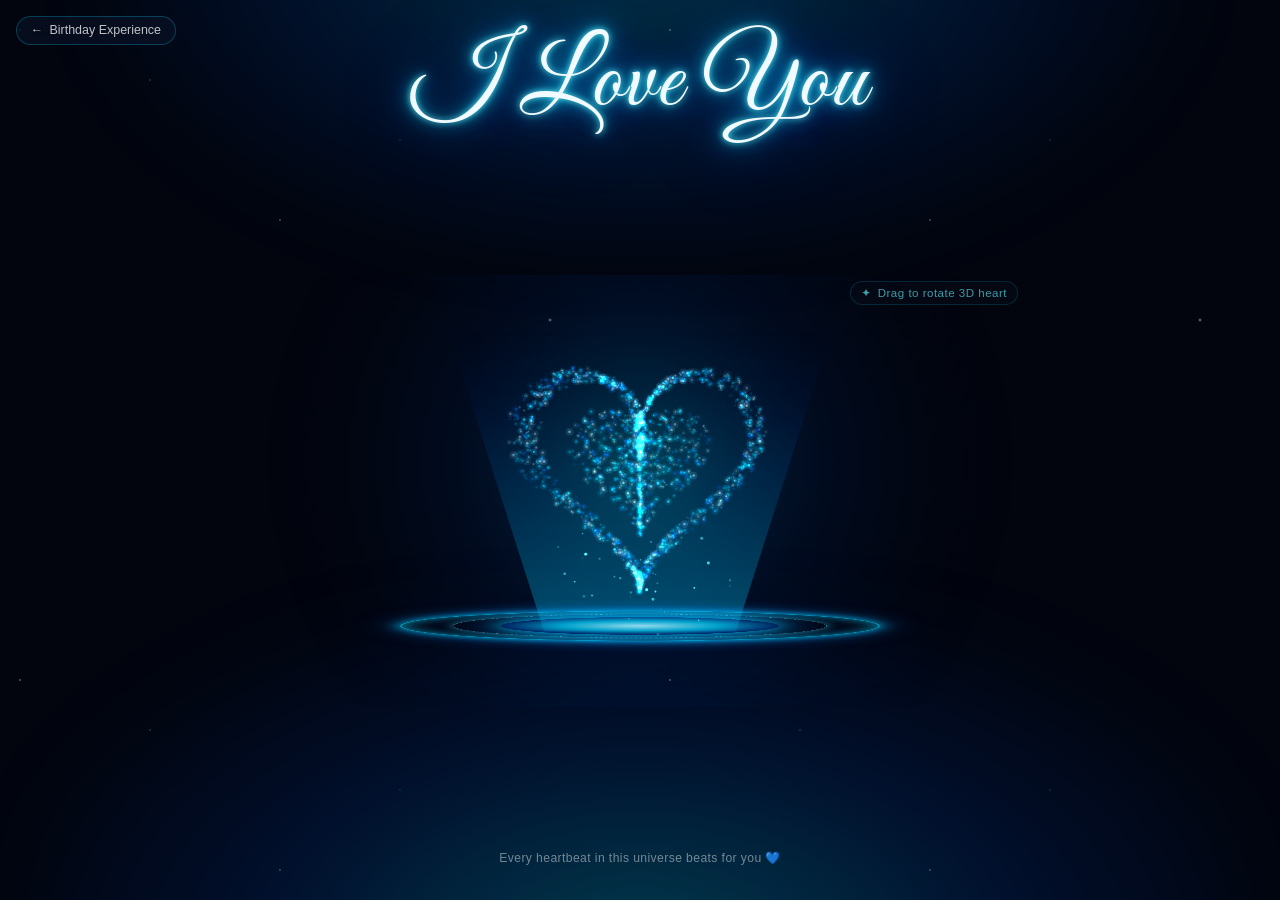
<file: finale.html>
<!DOCTYPE html>
<html lang="en">
<head>
  <meta charset="UTF-8" />
  <meta name="viewport" content="width=device-width, initial-scale=1.0, viewport-fit=cover" />
  <title>I Love You | Finale</title>
  
  <!-- Google Fonts: Great Vibes for glowing script header & JetBrains Mono for syntax highlighting -->
  <link rel="preconnect" href="https://fonts.googleapis.com">
  <link rel="preconnect" href="https://fonts.gstatic.com" crossorigin>
  <link href="https://fonts.googleapis.com/css2?family=Great+Vibes&family=JetBrains+Mono:wght@400;500;600&display=swap" rel="stylesheet">

  <style>
    /* ==========================================================================
       RESET & ROOT VARIABLES
       ========================================================================== */
    *, *::before, *::after {
      box-sizing: border-box;
      margin: 0;
      padding: 0;
    }

    :root {
      --bg-color: #02050e;
      --glow-blue: #00d9ff;
      --glow-blue-deep: #0051ff;
      --glow-cyan: #5ef3ff;
      --code-bg: rgba(10, 15, 29, 0.72);
      --code-border: rgba(0, 217, 255, 0.22);
      --code-border-hover: rgba(0, 217, 255, 0.45);
    }

    html, body {
      width: 100%;
      height: 100%;
      min-height: 100vh;
      min-height: 100dvh;
      background-color: var(--bg-color);
      overflow-x: hidden;
      font-family: -apple-system, BlinkMacSystemFont, 'Segoe UI', Roboto, Helvetica, Arial, sans-serif;
      color: #ffffff;
      display: flex;
      flex-direction: column;
      align-items: center;
      justify-content: space-between;
      position: relative;
    }

    /* ==========================================================================
       1. BACKGROUND & AMBIENT GLOWING BLUE LIGHT / AURA (TOP & BOTTOM)
       ========================================================================== */
    .ambient-glow-top {
      position: fixed;
      top: -120px;
      left: 50%;
      transform: translateX(-50%);
      width: 85vw;
      max-width: 1100px;
      height: 380px;
      background: radial-gradient(ellipse at 50% 20%, rgba(0, 200, 255, 0.24) 0%, rgba(0, 100, 255, 0.12) 45%, rgba(2, 5, 14, 0) 75%);
      pointer-events: none;
      z-index: 1;
      filter: blur(40px);
      animation: ambientAuraPulse 7s ease-in-out infinite alternate;
    }

    .ambient-glow-bottom {
      position: fixed;
      bottom: -140px;
      left: 50%;
      transform: translateX(-50%);
      width: 95vw;
      max-width: 1200px;
      height: 420px;
      background: radial-gradient(ellipse at 50% 80%, rgba(0, 217, 255, 0.28) 0%, rgba(0, 80, 240, 0.14) 45%, rgba(2, 5, 14, 0) 80%);
      pointer-events: none;
      z-index: 1;
      filter: blur(45px);
      animation: ambientAuraPulse 8s ease-in-out infinite alternate-reverse;
    }

    @keyframes ambientAuraPulse {
      0% {
        opacity: 0.75;
        transform: translateX(-50%) scale(0.96);
      }
      100% {
        opacity: 1;
        transform: translateX(-50%) scale(1.05);
      }
    }

    /* Ambient stars layer in deep background */
    .bg-starfield {
      position: fixed;
      inset: 0;
      width: 100%;
      height: 100%;
      pointer-events: none;
      z-index: 0;
      background-image: 
        radial-gradient(1.5px 1.5px at 20px 30px, rgba(255, 255, 255, 0.75), transparent),
        radial-gradient(1px 1px at 150px 80px, rgba(94, 243, 255, 0.8), transparent),
        radial-gradient(1.5px 1.5px at 280px 220px, rgba(255, 255, 255, 0.6), transparent),
        radial-gradient(1px 1px at 400px 140px, rgba(0, 217, 255, 0.7), transparent),
        radial-gradient(2px 2px at 550px 320px, rgba(255, 255, 255, 0.8), transparent),
        radial-gradient(1px 1px at 700px 90px, rgba(94, 243, 255, 0.5), transparent),
        radial-gradient(1.5px 1.5px at 850px 260px, rgba(255, 255, 255, 0.7), transparent),
        radial-gradient(1px 1px at 980px 180px, rgba(0, 217, 255, 0.85), transparent);
      background-size: 650px 650px;
      opacity: 0.65;
    }

    /* Main Container */
    .main-viewport {
      position: relative;
      z-index: 2;
      width: 100%;
      min-height: 100vh;
      min-height: 100dvh;
      display: flex;
      flex-direction: column;
      align-items: center;
      justify-content: space-between;
      padding: clamp(1rem, 3vh, 2rem) 1rem clamp(1.2rem, 3vh, 2.5rem);
    }

    /* ==========================================================================
       2. MAIN HEADER ("I Love You" in glowing, elegant script font)
       ========================================================================== */
    .header-wrapper {
      text-align: center;
      z-index: 10;
      margin-top: 0.25rem;
      user-select: none;
    }

    .main-title {
      font-family: 'Great Vibes', 'Brush Script MT', 'Sacramento', cursive;
      font-size: clamp(3rem, 8.5vw, 6rem);
      font-weight: 400;
      line-height: 1.1;
      color: #f0faff;
      letter-spacing: 2px;
      text-shadow:
        0 0 6px rgba(94, 243, 255, 0.95),
        0 0 16px rgba(0, 217, 255, 0.85),
        0 0 35px rgba(0, 160, 255, 0.75),
        0 0 65px rgba(0, 100, 255, 0.5),
        0 0 100px rgba(0, 60, 220, 0.35);
      animation: titleGlow 4s ease-in-out infinite alternate;
      transition: text-shadow 0.3s ease;
    }

    @keyframes titleGlow {
      0% {
        text-shadow:
          0 0 6px rgba(94, 243, 255, 0.9),
          0 0 16px rgba(0, 217, 255, 0.8),
          0 0 35px rgba(0, 150, 255, 0.65),
          0 0 65px rgba(0, 90, 255, 0.45);
      }
      100% {
        text-shadow:
          0 0 10px rgba(180, 250, 255, 1),
          0 0 24px rgba(0, 225, 255, 0.95),
          0 0 50px rgba(0, 180, 255, 0.85),
          0 0 85px rgba(0, 120, 255, 0.65),
          0 0 130px rgba(0, 70, 255, 0.45);
      }
    }

    /* Optional back navigation badge for integration */
    .top-meta-nav {
      position: absolute;
      top: 1rem;
      left: 1rem;
      display: inline-flex;
      align-items: center;
      gap: 0.5rem;
      z-index: 20;
    }

    .nav-ghost-badge {
      display: inline-flex;
      align-items: center;
      gap: 0.4rem;
      padding: 0.4rem 0.85rem;
      border-radius: 9999px;
      font-size: 0.78rem;
      font-weight: 500;
      color: rgba(255, 255, 255, 0.75);
      background: rgba(12, 20, 42, 0.55);
      border: 1px solid rgba(0, 217, 255, 0.25);
      backdrop-filter: blur(10px);
      -webkit-backdrop-filter: blur(10px);
      text-decoration: none;
      transition: all 0.25s ease;
      cursor: pointer;
    }

    .nav-ghost-badge:hover {
      color: #ffffff;
      border-color: rgba(0, 217, 255, 0.6);
      background: rgba(0, 217, 255, 0.12);
      box-shadow: 0 0 15px rgba(0, 217, 255, 0.3);
      transform: translateY(-1px);
    }

    /* ==========================================================================
       3. CENTRAL ANIMATION: 3D PARTICLE HEART & GLOWING PLATFORM / PORTAL
       ========================================================================== */
    .center-stage {
      position: relative;
      width: 100%;
      max-width: 780px;
      height: clamp(340px, 48vh, 520px);
      display: flex;
      flex-direction: column;
      align-items: center;
      justify-content: center;
      margin: 0.5rem 0;
    }

    /* HTML5 Canvas for the 3D heart particle simulation */
    #heartCanvas {
      position: absolute;
      inset: 0;
      width: 100%;
      height: 100%;
      z-index: 3;
      touch-action: none;
      cursor: grab;
    }

    #heartCanvas:active {
      cursor: grabbing;
    }

    /* Glowing Portal / Platform below the 3D heart */
    .portal-platform-stage {
      position: absolute;
      bottom: 6%;
      left: 50%;
      transform: translateX(-50%);
      width: clamp(240px, 62vw, 480px);
      height: clamp(65px, 14vw, 110px);
      pointer-events: none;
      z-index: 2;
      display: flex;
      align-items: center;
      justify-content: center;
    }

    /* Conical upward blue beam cast from the portal onto the particles */
    .portal-upward-light {
      position: absolute;
      bottom: 45%;
      width: 80%;
      height: 300px;
      background: linear-gradient(to top, rgba(0, 217, 255, 0.35) 0%, rgba(0, 160, 255, 0.15) 45%, rgba(0, 90, 255, 0.04) 75%, transparent 100%);
      clip-path: polygon(25% 100%, 75% 100%, 100% 0%, 0% 0%);
      filter: blur(14px);
      transform-origin: bottom center;
      animation: lightBeamBreathe 4s ease-in-out infinite alternate;
    }

    @keyframes lightBeamBreathe {
      0% {
        opacity: 0.65;
        transform: scaleX(0.92);
      }
      100% {
        opacity: 0.95;
        transform: scaleX(1.08);
      }
    }

    /* Outer glowing elliptical ring */
    .portal-ring-outer {
      position: absolute;
      width: 100%;
      height: 100%;
      border-radius: 50%;
      border: 2px solid rgba(0, 217, 255, 0.7);
      box-shadow: 
        0 0 20px rgba(0, 217, 255, 0.8),
        0 0 45px rgba(0, 140, 255, 0.55),
        inset 0 0 25px rgba(0, 217, 255, 0.6);
      transform: rotateX(74deg);
      animation: portalRingPulse 3.5s ease-in-out infinite alternate;
    }

    /* Middle rotating concentric ring */
    .portal-ring-middle {
      position: absolute;
      width: 78%;
      height: 78%;
      border-radius: 50%;
      border: 1.5px dashed rgba(94, 243, 255, 0.65);
      box-shadow: 0 0 15px rgba(94, 243, 255, 0.5);
      transform: rotateX(74deg);
      animation: portalRingSpin 16s linear infinite;
    }

    /* Core bright focal beacon of the portal */
    .portal-core-glow {
      position: absolute;
      width: 58%;
      height: 58%;
      border-radius: 50%;
      background: radial-gradient(ellipse at center, rgba(180, 250, 255, 0.9) 0%, rgba(0, 217, 255, 0.7) 40%, rgba(0, 100, 255, 0.3) 70%, transparent 95%);
      box-shadow: 
        0 0 30px rgba(0, 217, 255, 0.9),
        0 0 60px rgba(0, 150, 255, 0.65);
      transform: rotateX(74deg);
    }

    @keyframes portalRingPulse {
      0% {
        box-shadow: 
          0 0 15px rgba(0, 217, 255, 0.65),
          0 0 35px rgba(0, 140, 255, 0.4),
          inset 0 0 18px rgba(0, 217, 255, 0.45);
      }
      100% {
        box-shadow: 
          0 0 28px rgba(0, 217, 255, 0.95),
          0 0 65px rgba(0, 160, 255, 0.75),
          inset 0 0 35px rgba(0, 217, 255, 0.8);
      }
    }

    @keyframes portalRingSpin {
      from {
        transform: rotateX(74deg) rotateZ(0deg);
      }
      to {
        transform: rotateX(74deg) rotateZ(360deg);
      }
    }

    /* Subtle touch / interaction hint */
    .interaction-hint {
      position: absolute;
      top: 6px;
      right: 12px;
      display: inline-flex;
      align-items: center;
      gap: 6px;
      padding: 4px 10px;
      border-radius: 9999px;
      font-size: 0.72rem;
      letter-spacing: 0.5px;
      color: rgba(94, 243, 255, 0.75);
      background: rgba(10, 16, 32, 0.4);
      border: 1px solid rgba(0, 217, 255, 0.18);
      pointer-events: none;
      z-index: 5;
      opacity: 0.85;
      transition: opacity 0.5s ease;
    }

    /* ==========================================================================
       4. CODE OVERLAY: FLOATING TERMINAL / VS CODE EDITOR WINDOW
       ========================================================================== */
    .terminal-container {
      width: 100%;
      max-width: 580px;
      z-index: 10;
      margin-bottom: 0.5rem;
      user-select: text;
    }

    .code-editor-window {
      width: 100%;
      background: var(--code-bg);
      border: 1px solid var(--code-border);
      border-radius: 12px;
      box-shadow: 
        0 14px 45px rgba(0, 0, 0, 0.75),
        0 0 35px rgba(0, 217, 255, 0.16),
        inset 0 1px 0 rgba(255, 255, 255, 0.08);
      backdrop-filter: blur(18px);
      -webkit-backdrop-filter: blur(18px);
      overflow: hidden;
      transition: border-color 0.3s ease, box-shadow 0.3s ease;
    }

    .code-editor-window:hover {
      border-color: var(--code-border-hover);
      box-shadow: 
        0 18px 50px rgba(0, 0, 0, 0.85),
        0 0 45px rgba(0, 217, 255, 0.28),
        inset 0 1px 0 rgba(255, 255, 255, 0.12);
    }

    /* Window Titlebar (VS Code style with mac window dots) */
    .editor-titlebar {
      display: flex;
      align-items: center;
      justify-content: space-between;
      height: 36px;
      padding: 0 14px;
      background: rgba(6, 10, 22, 0.85);
      border-bottom: 1px solid rgba(0, 217, 255, 0.14);
    }

    .window-controls {
      display: flex;
      align-items: center;
      gap: 7px;
    }

    .control-dot {
      width: 11px;
      height: 11px;
      border-radius: 50%;
      display: inline-block;
      transition: transform 0.2s ease, opacity 0.2s ease;
    }

    .control-dot:hover {
      transform: scale(1.15);
    }

    .dot-close {
      background-color: #ff5f56;
      box-shadow: 0 0 6px rgba(255, 95, 86, 0.6);
    }

    .dot-minimize {
      background-color: #ffbd2e;
      box-shadow: 0 0 6px rgba(255, 189, 46, 0.6);
    }

    .dot-maximize {
      background-color: #27c93f;
      box-shadow: 0 0 6px rgba(39, 201, 63, 0.6);
    }

    .editor-tab-badge {
      display: inline-flex;
      align-items: center;
      gap: 6px;
      font-size: 0.74rem;
      font-family: 'JetBrains Mono', Consolas, monospace;
      color: rgba(255, 255, 255, 0.75);
      background: rgba(15, 23, 42, 0.7);
      padding: 3px 10px;
      border-radius: 6px;
      border: 1px solid rgba(255, 255, 255, 0.08);
    }

    .tab-lang-icon {
      color: #f7df1e; /* JavaScript yellow */
      font-weight: 700;
      font-size: 0.68rem;
    }

    .editor-actions-placeholder {
      font-size: 0.75rem;
      color: rgba(255, 255, 255, 0.35);
      letter-spacing: 1px;
    }

    /* Code Body */
    .editor-body {
      display: flex;
      padding: 14px 10px 14px 0;
      font-family: 'JetBrains Mono', 'Fira Code', Consolas, 'Courier New', monospace;
      font-size: clamp(0.72rem, 2.2vw, 0.88rem);
      line-height: 1.62;
      overflow-x: auto;
    }

    /* Line Numbers Gutter */
    .line-numbers-col {
      display: flex;
      flex-direction: column;
      padding: 0 14px 0 16px;
      text-align: right;
      color: rgba(255, 255, 255, 0.28);
      user-select: none;
      border-right: 1px solid rgba(255, 255, 255, 0.06);
    }

    .code-snippet-pre {
      margin: 0;
      padding-left: 16px;
      flex: 1;
      white-space: pre;
      overflow-x: auto;
    }

    /* SYNTAX HIGHLIGHTING COLORS */
    .syn-keyword {
      color: #c678dd; /* var, function, return, new, typeof */
      font-weight: 500;
    }

    .syn-entity {
      color: #e5c07b; /* Point */
      font-weight: 600;
    }

    .syn-prop {
      color: #61afef; /* prototype, clone, x, y */
    }

    .syn-var {
      color: #e06c75; /* this, parameters */
    }

    .syn-str {
      color: #98c379; /* 'undefined' */
    }

    .syn-num {
      color: #d19a66; /* 0 */
    }

    .syn-punct {
      color: #abb2bf; /* =, !==, ?, :, ;, (), {} */
    }

    /* Subtle glowing typing cursor */
    .cursor-caret {
      display: inline-block;
      width: 2px;
      height: 1.15em;
      vertical-align: -0.18em;
      background-color: var(--glow-cyan);
      box-shadow: 0 0 8px var(--glow-cyan);
      animation: cursorBlink 1.1s steps(2, start) infinite;
      margin-left: 1px;
    }

    @keyframes cursorBlink {
      0%, 100% { opacity: 1; }
      50% { opacity: 0; }
    }

    /* Small footer note or return prompt */
    .footer-quote {
      font-size: 0.76rem;
      color: rgba(255, 255, 255, 0.45);
      text-align: center;
      letter-spacing: 0.4px;
      margin-top: 0.4rem;
      user-select: none;
    }

    .footer-quote .heart-icon {
      color: #00d9ff;
      display: inline-block;
      animation: heartIconBeat 1.4s ease-in-out infinite;
    }

    @keyframes heartIconBeat {
      0%, 100% { transform: scale(1); }
      14% { transform: scale(1.22); }
      28% { transform: scale(1.05); }
      42% { transform: scale(1.2); }
      56% { transform: scale(1); }
    }

    /* ==========================================================================
       RESPONSIVE ADJUSTMENTS
       ========================================================================== */
    @media (max-width: 600px) {
      .main-viewport {
        padding: 0.8rem 0.65rem 1.2rem;
      }
      .center-stage {
        height: 330px;
      }
      .terminal-container {
        max-width: 100%;
      }
      .editor-body {
        padding: 10px 6px 10px 0;
        font-size: 0.72rem;
        line-height: 1.5;
      }
      .line-numbers-col {
        padding: 0 8px 0 10px;
      }
      .code-snippet-pre {
        padding-left: 10px;
      }
      .interaction-hint {
        display: none; /* Keep clean on small phones */
      }
    }

    @media (max-height: 680px) {
      .center-stage {
        height: 270px;
      }
      .main-title {
        font-size: 2.8rem;
      }
      .editor-body {
        padding: 8px 4px 8px 0;
        font-size: 0.68rem;
        line-height: 1.45;
      }
    }
  </style>
</head>
<body>

  <!-- 1. Ambient Glowing Blue Light Aura (Top & Bottom) -->
  <div class="ambient-glow-top" aria-hidden="true"></div>
  <div class="ambient-glow-bottom" aria-hidden="true"></div>
  <div class="bg-starfield" aria-hidden="true"></div>

  <!-- Main Viewport Layout -->
  <main class="main-viewport">

    <!-- Top Navigation / Return Link -->
    <div class="top-meta-nav">
      <a href="index.html" class="nav-ghost-badge" aria-label="Return to Birthday Celebration">
        <span>←</span>
        <span>Birthday Experience</span>
      </a>
    </div>

    <!-- 2. Main Header: Glowing Elegant Script "I Love You" -->
    <header class="header-wrapper">
      <h1 class="main-title">I Love You</h1>
    </header>

    <!-- 3. Central Animation Stage: 3D Particle Heart & Glowing Portal Platform -->
    <section class="center-stage" aria-label="Animated 3D Glowing Particle Heart">
      <!-- Subtle interaction indicator -->
      <div class="interaction-hint">
        <span>✦</span>
        <span>Drag to rotate 3D heart</span>
      </div>

      <!-- HTML5 Canvas rendering glowing blue 3D particle heart -->
      <canvas id="heartCanvas"></canvas>

      <!-- Glowing platform / portal effect below the heart casting upward blue light -->
      <div class="portal-platform-stage" aria-hidden="true">
        <div class="portal-upward-light"></div>
        <div class="portal-ring-outer"></div>
        <div class="portal-ring-middle"></div>
        <div class="portal-core-glow"></div>
      </div>
    </section>

    <!-- 4. Footer Quote -->
    <section class="terminal-container" aria-label="Closing Sentiment">
      <div class="footer-quote">
        <span>Every heartbeat in this universe beats for you</span>
        <span class="heart-icon">💙</span>
      </div>
    </section>

  </main>

  <!-- ==========================================================================
       CANVAS 3D PARTICLE HEART & FLOATING PORTAL BEAM SCRIPT
       ========================================================================== -->
  <script>
    (function () {
      "use strict";

      const canvas = document.getElementById("heartCanvas");
      if (!canvas) return;
      const ctx = canvas.getContext("2d", { alpha: true });

      // State & Animation Variables
      let animId = null;
      let width = 0;
      let height = 0;
      let dpr = 1;

      // 3D Particles array
      const particles = [];
      const particleCount = window.innerWidth < 640 ? 1200 : 2100;

      // Rising portal sparks
      const portalSparks = [];
      const sparkCount = 38;

      // 3D Camera & Orientation Parameters
      let rotY = 0;
      let rotX = 0;
      let targetRotY = 0;
      let targetRotX = 0;
      let rotVelY = 0.005; // Gentle continuous auto-rotation
      let rotVelX = 0;

      // Drag / Touch Interaction
      let isDragging = false;
      let prevMouseX = 0;
      let prevMouseY = 0;
      let lastInteraction = performance.now();

      // Parametric Heart 3D Formulation
      // Based on 3D volumetric heart distribution
      function createHeartParticles() {
        particles.length = 0;

        for (let i = 0; i < particleCount; i++) {
          // Angle around the heart perimeter
          const t = Math.random() * Math.PI * 2;
          
          // Classic parametric heart coordinates
          const x0 = 16 * Math.pow(Math.sin(t), 3);
          const y0 = -(13 * Math.cos(t) - 5 * Math.cos(2 * t) - 2 * Math.cos(3 * t) - Math.cos(4 * t));
          
          // Thickness profile: the heart is thicker at the top lobes and tapers to a point at the bottom
          // y0 ranges from approx -17 (top) to +12 (bottom tip)
          const normY = (y0 + 17) / 29; // 0 (top) to 1 (bottom)
          const maxThickness = Math.sin(normY * Math.PI) * 9.5 * (1 - normY * 0.45);
          
          // Depth distribution (concentric shells and inner starlight glow)
          const zAngle = (Math.random() - 0.5) * Math.PI;
          const radialDist = Math.random();
          // Heavily bias towards outer shell for crisp 3D heart definition, with soft interior volume
          const shellFactor = radialDist > 0.4 ? (0.85 + Math.random() * 0.15) : Math.pow(radialDist, 0.6);

          const x = x0 * shellFactor;
          const y = y0 * shellFactor;
          const z = Math.sin(zAngle) * maxThickness * shellFactor;

          // Velocity & oscillation
          const twinkleSpeed = Math.random() * 0.04 + 0.02;
          const twinklePhase = Math.random() * Math.PI * 2;
          const size = Math.random() * 1.8 + 0.8;

          // Color palette: Glowing neon blues and radiant electric cyans
          // Some particles lean toward bright ice-white, others deep luminous sapphire
          const colorRand = Math.random();
          let r = 0, g = 217, b = 255;
          if (colorRand > 0.75) {
            // Bright white-cyan highlight
            r = 190; g = 245; b = 255;
          } else if (colorRand < 0.25) {
            // Deep royal electric blue
            r = 0; g = 110; b = 255;
          }

          particles.push({
            origX: x,
            origY: y,
            origZ: z,
            x: x,
            y: y,
            z: z,
            size: size,
            r: r,
            g: g,
            b: b,
            baseAlpha: Math.random() * 0.45 + 0.55,
            alpha: 1,
            twinkleSpeed: twinkleSpeed,
            twinklePhase: twinklePhase
          });
        }

        // Initialize portal ascending sparks
        portalSparks.length = 0;
        for (let i = 0; i < sparkCount; i++) {
          resetPortalSpark(i, true);
        }
      }

      function resetPortalSpark(index, initial) {
        const angle = Math.random() * Math.PI * 2;
        const radius = Math.random() * 90;
        portalSparks[index] = {
          x: Math.cos(angle) * radius,
          y: (initial ? Math.random() * 100 : 0) + 120, // starts at platform level
          z: Math.sin(angle) * (radius * 0.35),
          vy: -(Math.random() * 1.8 + 0.9), // rising upward towards heart
          vx: (Math.random() - 0.5) * 0.4,
          alpha: Math.random() * 0.6 + 0.4,
          size: Math.random() * 1.6 + 0.6,
          life: Math.random() * 60 + 40
        };
      }

      // Handle Resize with HiDPI support
      function resizeCanvas() {
        const rect = canvas.getBoundingClientRect();
        width = rect.width || 600;
        height = rect.height || 420;
        dpr = Math.min(window.devicePixelRatio || 1, 2);

        canvas.width = width * dpr;
        canvas.height = height * dpr;
        ctx.setTransform(dpr, 0, 0, dpr, 0, 0);
      }

      window.addEventListener("resize", () => {
        resizeCanvas();
      });

      // Pointer Interactivity (Drag to rotate 3D heart)
      function onPointerDown(x, y) {
        isDragging = true;
        prevMouseX = x;
        prevMouseY = y;
        lastInteraction = performance.now();
      }

      function onPointerMove(x, y) {
        if (!isDragging) return;
        const dx = x - prevMouseX;
        const dy = y - prevMouseY;

        targetRotY += dx * 0.0075;
        targetRotX += dy * 0.0065;

        // Clamp vertical pitch tilt to avoid upside-down flip
        targetRotX = Math.max(-0.6, Math.min(0.6, targetRotX));

        rotVelY = dx * 0.004;
        rotVelX = dy * 0.004;

        prevMouseX = x;
        prevMouseY = y;
        lastInteraction = performance.now();
      }

      function onPointerUp() {
        isDragging = false;
      }

      // Mouse events
      canvas.addEventListener("mousedown", (e) => {
        onPointerDown(e.clientX, e.clientY);
      });

      window.addEventListener("mousemove", (e) => {
        if (isDragging) {
          onPointerMove(e.clientX, e.clientY);
        }
      });

      window.addEventListener("mouseup", onPointerUp);

      // Touch events (Non-hijacking swipe)
      canvas.addEventListener("touchstart", (e) => {
        if (e.touches.length === 1) {
          onPointerDown(e.touches[0].clientX, e.touches[0].clientY);
        }
      }, { passive: true });

      window.addEventListener("touchmove", (e) => {
        if (isDragging && e.touches.length === 1) {
          onPointerMove(e.touches[0].clientX, e.touches[0].clientY);
        }
      }, { passive: true });

      window.addEventListener("touchend", onPointerUp, { passive: true });

      // Main Render Loop
      let startTime = performance.now();

      function render(now) {
        animId = requestAnimationFrame(render);

        const elapsed = (now - startTime) / 1000;
        const idleTime = now - lastInteraction;

        // Auto-rotation when not interacting
        if (!isDragging) {
          if (idleTime > 1500) {
            // Gentle continuous 3D spin and pitch breathing
            rotVelY = 0.0055;
            targetRotY += rotVelY;
            targetRotX = Math.sin(elapsed * 0.8) * 0.12;
          } else {
            // Momentum decay
            targetRotY += rotVelY;
            targetRotX += rotVelX;
            rotVelY *= 0.94;
            rotVelX *= 0.94;
          }
        }

        // Smooth interpolation
        rotY += (targetRotY - rotY) * 0.1;
        rotX += (targetRotX - rotX) * 0.1;

        // Heartbeat rhythmic pulsation (double beat: lub-dub every 1.25s)
        const cycle = (elapsed % 1.25) / 1.25;
        let pulseScale = 1.0;
        if (cycle < 0.15) {
          pulseScale = 1.0 + 0.08 * Math.sin((cycle / 0.15) * Math.PI);
        } else if (cycle > 0.22 && cycle < 0.38) {
          pulseScale = 1.0 + 0.05 * Math.sin(((cycle - 0.22) / 0.16) * Math.PI);
        }

        // Floating vertical bobbing
        const floatY = Math.sin(elapsed * 1.6) * 7;

        // Clear canvas
        ctx.clearRect(0, 0, width, height);

        // Responsive Scale & 3D Center
        const isSmallScreen = width < 600;
        const baseScale = isSmallScreen ? (width / 44) : 14.5;
        const scale = baseScale * pulseScale;
        const centerX = width / 2;
        // Positioned slightly above center to leave room for the glowing portal platform below
        const centerY = height * 0.44 + floatY;

        const cosY = Math.cos(rotY);
        const sinY = Math.sin(rotY);
        const cosX = Math.cos(rotX);
        const sinX = Math.sin(rotX);

        // Perspective Projection Camera
        const fov = 380;
        const cameraZ = 320;

        // Ambient radial light emanating from heart center
        const ambientRadial = ctx.createRadialGradient(centerX, centerY, 10, centerX, centerY, scale * 26);
        ambientRadial.addColorStop(0, "rgba(0, 217, 255, 0.22)");
        ambientRadial.addColorStop(0.45, "rgba(0, 100, 255, 0.08)");
        ambientRadial.addColorStop(1, "rgba(2, 5, 14, 0)");
        ctx.fillStyle = ambientRadial;
        ctx.fillRect(0, 0, width, height);

        // Update & Render Rising Portal Sparks
        ctx.save();
        ctx.globalCompositeOperation = "lighter";

        for (let i = 0; i < portalSparks.length; i++) {
          const spark = portalSparks[i];
          spark.y += spark.vy;
          spark.x += spark.vx;
          spark.life--;

          if (spark.life <= 0 || spark.y < -30) {
            resetPortalSpark(i, false);
            continue;
          }

          // 3D projection for portal spark
          const xRot = spark.x * cosY + spark.z * sinY;
          const zRot = -spark.x * sinY + spark.z * cosY;
          const pScale = fov / (cameraZ + zRot);

          const screenX = centerX + xRot * pScale;
          const screenY = centerY + (spark.y + 30) * (pScale * 0.65);

          const curAlpha = (spark.life / 60) * spark.alpha;
          ctx.fillStyle = `rgba(94, 243, 255, ${curAlpha})`;
          ctx.beginPath();
          ctx.arc(screenX, screenY, spark.size * pScale * 0.6, 0, Math.PI * 2);
          ctx.fill();
        }

        // Project and Sort Heart Particles (Depth sorting for realistic 3D volume)
        const projectedParticles = [];

        for (let i = 0; i < particles.length; i++) {
          const p = particles[i];

          // 3D Rotation
          // 1. Yaw rotation around Y axis
          const x1 = p.origX * cosY + p.origZ * sinY;
          const z1 = -p.origX * sinY + p.origZ * cosY;

          // 2. Pitch rotation around X axis
          const y2 = p.origY * cosX - z1 * sinX;
          const z2 = p.origY * sinX + z1 * cosX;

          // Perspective depth calculation
          const projScale = fov / (cameraZ + z2 * (scale * 0.12));
          const screenX = centerX + x1 * scale * (projScale / 2.2);
          const screenY = centerY + y2 * scale * (projScale / 2.2);

          // Twinkle effect
          p.twinklePhase += p.twinkleSpeed;
          const twinkle = 0.75 + 0.25 * Math.sin(p.twinklePhase);
          const alpha = p.baseAlpha * twinkle * Math.min(Math.max((z2 + 25) / 50, 0.4), 1.2);

          projectedParticles.push({
            screenX,
            screenY,
            z: z2,
            size: p.size * (projScale / 2.2) * (pulseScale > 1.03 ? 1.15 : 1.0),
            r: p.r,
            g: p.g,
            b: p.b,
            alpha: alpha
          });
        }

        // Draw Heart Particles with luminous glow
        for (let i = 0; i < projectedParticles.length; i++) {
          const p = projectedParticles[i];

          // 1. Outer radiant glow halo
          ctx.fillStyle = `rgba(${p.r}, ${p.g}, ${p.b}, ${p.alpha * 0.28})`;
          ctx.beginPath();
          ctx.arc(p.screenX, p.screenY, p.size * 2.8, 0, Math.PI * 2);
          ctx.fill();

          // 2. Core bright star dot
          ctx.fillStyle = `rgba(${p.r}, ${p.g}, ${p.b}, ${p.alpha})`;
          ctx.beginPath();
          ctx.arc(p.screenX, p.screenY, p.size, 0, Math.PI * 2);
          ctx.fill();
        }

        ctx.restore();
      }

      // Initialize
      createHeartParticles();
      resizeCanvas();
      animId = requestAnimationFrame(render);

    })();
  </script>
</body>
</html>
</file>
